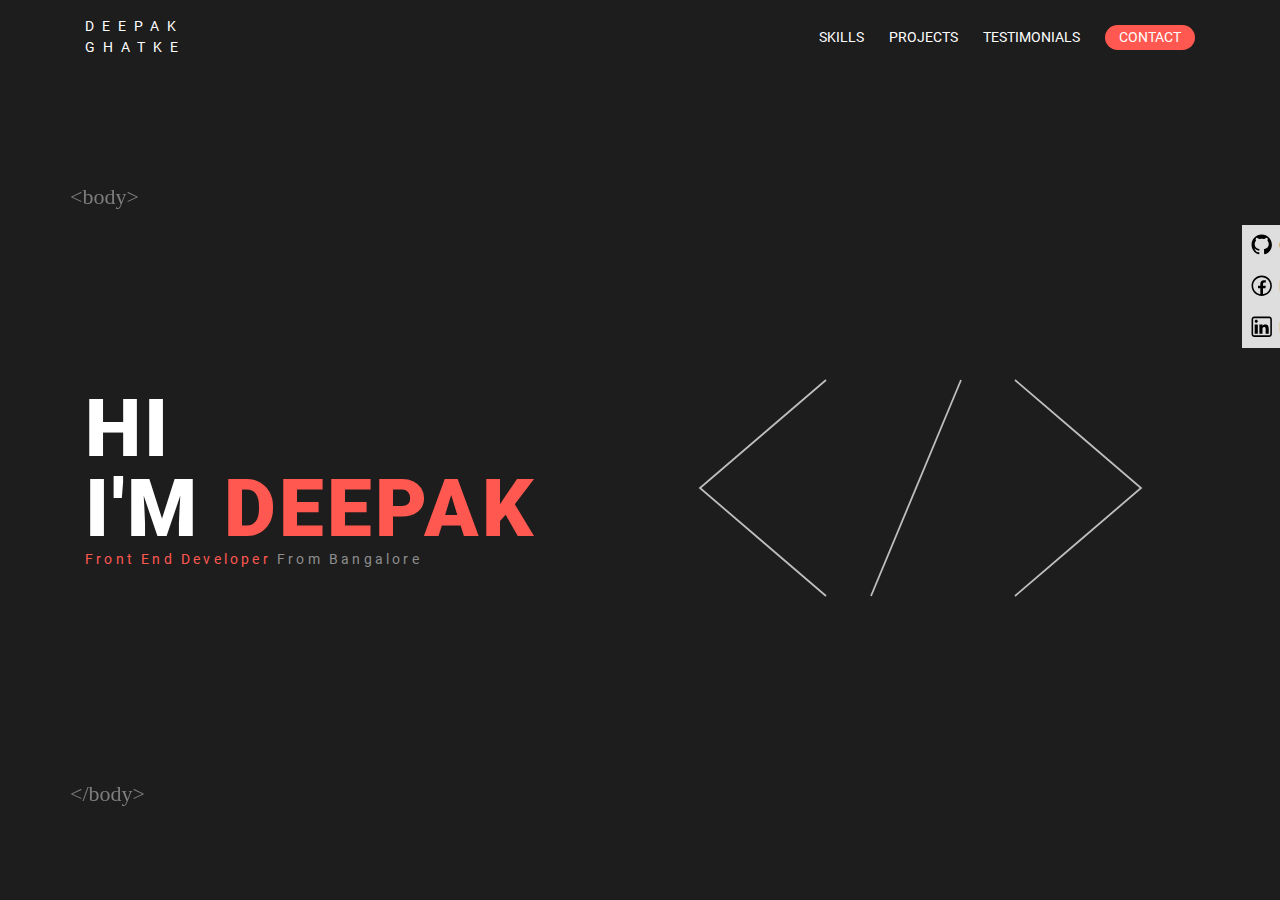
<file: index.html>
<html lang="en">

<head>
  <meta charset="UTF-8">
  <meta name="viewport" content="width=device-width, initial-scale=1.0">
  <title>Portfolio</title>
  <link rel="stylesheet" href="./css/bootstrap.min.css">
  <link rel="stylesheet" href="./css/style.css">
</head>

<body>
  <div class="nav_bar">
    <div class="container">
      <div class="row align-items-center py-3 m-0">
        <div class="nav_start">
          <a class="navigatethis nav_brand" data-navigate="index.html" href="">
            <div class="nav_brand_wrap">
              <p>Deepak <br> Ghatke</p>
            </div>
          </a>
        </div>
        <div class="mobile_menu">
          <div class="btn not-active">
            <span></span>
            <span></span>
            <span></span>
          </div>
        </div>
        <div class="nav_end ml-auto">
          <ul>
            <li>
              <a class="navigatethis" data-navigate="skills.html" href="">Skills</a>
            </li>
            <li>
              <a class="navigatethis" data-navigate="projects.html" href="">Projects</a>
            </li>
            <li>
              <a class="navigatethis" data-navigate="testimonials.html" href="">Testimonials</a>
            </li>
            <li>
              <a href="mailto:deepak.ghatke186@gmail.com" class="btn_email">Contact</a>
            </li>
          </ul>
        </div>
      </div>
    </div>
  </div>
  <div class="container">
    <div class="row main_page_banner align-items-center">
      <span class="tags bottom_tag">&lt;/body&gt;</span>
      <span class="tags top_tag">&lt;body&gt;</span>
      <div class="col-lg-6 col-md-6 mobile_bg">
        <h1>
          HI <br> I'M <span class="color_primary">DEEPAK</span>
        </h1>
        <p><span class="color_primary">Front End Developer</span> From Bangalore</p>
      </div>
      <div class="col-lg-6 col-md-6 p_absolute_sm">
        <svg x="0px" y="0px" width="100%" viewBox="10 5 300 160" enable-background="new 0 0 1024 768">
          <g id="manufacture_slow">
            <polyline fill="none" stroke="#bebebe" stroke-width="1" stroke-miterlimit="10"
              points="105,30 70,60 35,90 70,120 105,150" style="stroke: rgb(190, 190, 190);"></polyline>
            <polyline fill="none" stroke="#bebebe" stroke-width="1" stroke-miterlimit="10"
              points="210,150 245,120 280,90 245,60 210,30" style="stroke: rgb(190, 190, 190);"></polyline>
              <polyline fill="none" stroke="#bebebe" stroke-width="1" stroke-miterlimit="10"
              points="180,30 130,150" style="stroke: rgb(190, 190, 190);"></polyline>
          </g>
        </svg>
      </div>
    </div>
  </div>
  <div class="social_media_wrap">
    <ul>
      <li><a href="https://github.com/DeepakM025">
        <svg fill="#000000" xmlns="http://www.w3.org/2000/svg" viewBox="0 0 16 16" width="25px" height="25px"><path d="M 7.5 1 C 3.910156 1 1 3.90625 1 7.488281 C 1 10.355469 2.863281 12.789063 5.445313 13.648438 C 5.769531 13.707031 6 13.375 6 13.125 C 6 12.972656 6.003906 12.789063 6 12.25 C 4.191406 12.640625 3.625 11.375 3.625 11.375 C 3.328125 10.625 2.96875 10.410156 2.96875 10.410156 C 2.378906 10.007813 3.011719 10.019531 3.011719 10.019531 C 3.664063 10.0625 4 10.625 4 10.625 C 4.5 11.5 5.628906 11.414063 6 11.25 C 6 10.851563 6.042969 10.5625 6.152344 10.378906 C 4.109375 10.019531 2.996094 8.839844 3 7.207031 C 3.003906 6.242188 3.335938 5.492188 3.875 4.9375 C 3.640625 4.640625 3.480469 3.625 3.960938 3 C 5.167969 3 5.886719 3.871094 5.886719 3.871094 C 5.886719 3.871094 6.453125 3.625 7.496094 3.625 C 8.542969 3.625 9.105469 3.859375 9.105469 3.859375 C 9.105469 3.859375 9.828125 3 11.035156 3 C 11.515625 3.625 11.355469 4.640625 11.167969 4.917969 C 11.683594 5.460938 12 6.210938 12 7.207031 C 12 8.839844 10.890625 10.019531 8.851563 10.375 C 8.980469 10.570313 9 10.84375 9 11.25 C 9 12.117188 9 12.910156 9 13.125 C 9 13.375 9.226563 13.710938 9.558594 13.648438 C 12.140625 12.785156 14 10.355469 14 7.488281 C 14 3.90625 11.089844 1 7.5 1 Z"/></svg>
        <span>Git Hub</span> 
      </a></li>
      <li><a href="https://www.facebook.com/deepak.ghatke.9/">
        <svg fill="#000000" xmlns="http://www.w3.org/2000/svg" viewBox="0 0 16 16" width="25px" height="25px"><path d="M 7.5 1 C 3.9160714 1 1 3.9160714 1 7.5 C 1 11.083929 3.9160714 14 7.5 14 C 11.083929 14 14 11.083929 14 7.5 C 14 3.9160714 11.083929 1 7.5 1 z M 7.5 2 C 10.543488 2 13 4.4565116 13 7.5 C 13 10.266333 10.967571 12.541024 8.3125 12.933594 L 8.3125 9.0898438 L 9.8652344 9.0898438 L 10.109375 7.5136719 L 8.3125 7.5136719 L 8.3125 6.6503906 C 8.3125 5.9953906 8.5256719 5.4140625 9.1386719 5.4140625 L 10.123047 5.4140625 L 10.123047 4.0371094 C 9.9500469 4.0141094 9.5845781 3.9628906 8.8925781 3.9628906 C 7.4485781 3.9628906 6.6015625 4.7258906 6.6015625 6.4628906 L 6.6015625 7.5117188 L 5.1171875 7.5117188 L 5.1171875 9.0898438 L 6.6035156 9.0898438 L 6.6035156 12.919922 C 3.9897868 12.492118 2 10.237066 2 7.5 C 2 4.4565116 4.4565116 2 7.5 2 z"/></svg>
        <span>Facebook</span> 
      </a></li>
      <li><a href="https://www.linkedin.com/in/deepak-manjunath-ghatke/">
        <svg fill="#000000" xmlns="http://www.w3.org/2000/svg" viewBox="0 0 16 16" width="25px" height="25px"><path d="M 2.757813 1 C 1.792969 1 1 1.792969 1 2.757813 L 1 12.246094 C 1 13.207031 1.792969 14 2.757813 14 L 12.246094 14 C 13.207031 14 14 13.207031 14 12.246094 L 14 2.757813 C 14 1.792969 13.207031 1 12.246094 1 Z M 2.757813 2 L 12.246094 2 C 12.667969 2 13 2.332031 13 2.757813 L 13 12.246094 C 13 12.667969 12.667969 13 12.246094 13 L 2.757813 13 C 2.332031 13 2 12.667969 2 12.246094 L 2 2.757813 C 2 2.332031 2.332031 2 2.757813 2 Z M 4 3 C 3.449219 3 3 3.449219 3 4 C 3 4.550781 3.449219 5 4 5 C 4.550781 5 5 4.550781 5 4 C 5 3.449219 4.550781 3 4 3 Z M 3 6 L 3 12 L 5 12 L 5 6 Z M 6 6 L 6 12 L 8 12 L 8 9.320313 C 8 8.488281 8.078125 7.742188 9.078125 7.742188 C 10.0625 7.742188 10 8.636719 10 9.375 L 10 12 L 12 12 L 12 9.039063 C 12 7.320313 11.640625 6 9.691406 6 C 8.753906 6 8.28125 6.375 8.023438 6.875 L 8 6.875 L 8 6 Z"/></svg>
        <span>LinkedIn</span> 
      </a></li>
    </ul>
  </div>
</body>
<script src="./js/jquery.min.js"></script>
<script src="./js/bootstrap.min.js"></script>
<script src="./js/script.js"></script>
</html>
</file>
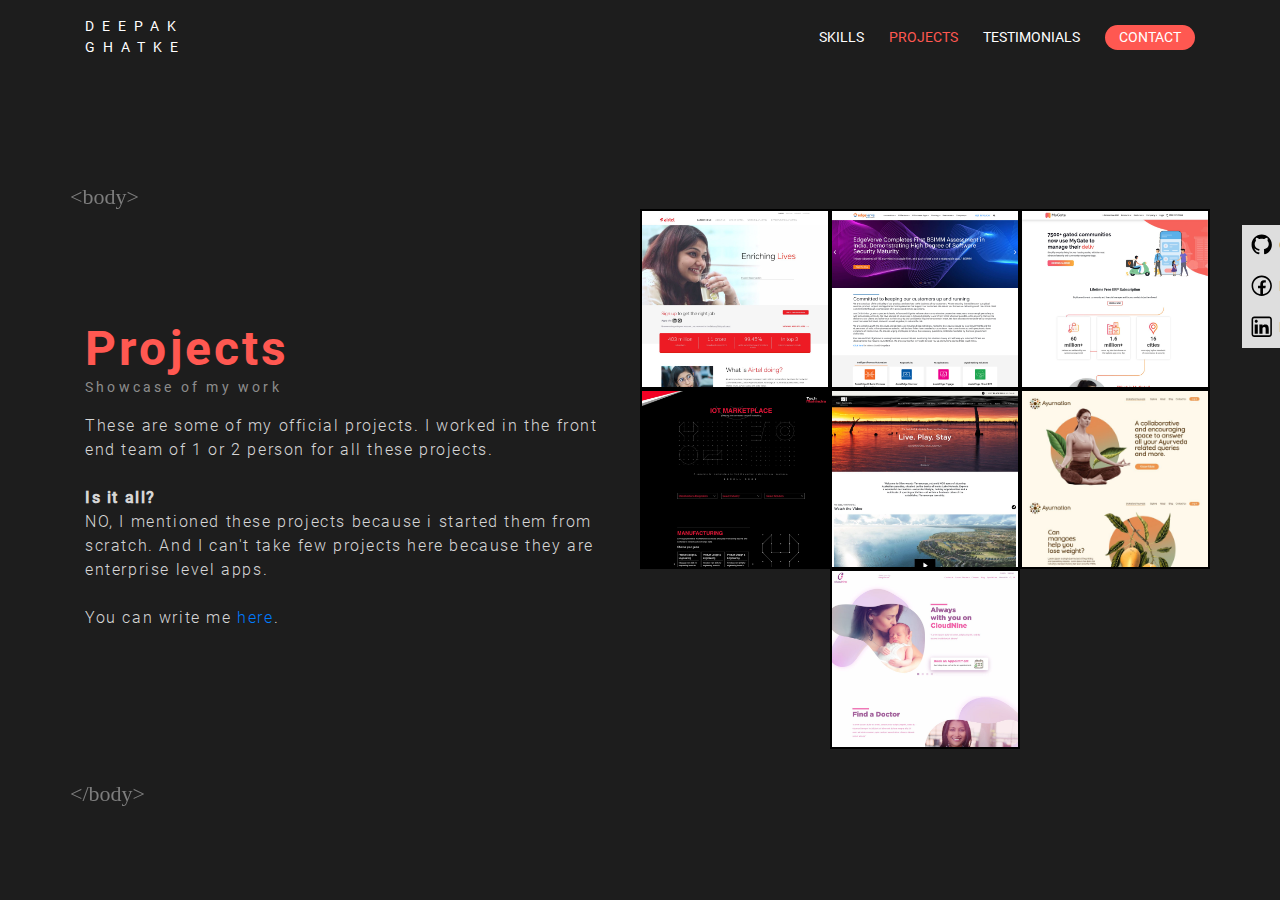
<file: projects.html>
<html lang="en">

<head>
  <meta charset="UTF-8">
  <meta name="viewport" content="width=device-width, initial-scale=1.0">
  <title>Portfolio</title>
  <link rel="stylesheet" href="./css/bootstrap.min.css">
  <link rel="stylesheet" href="./css/owl.carousel.min.css">
  <link rel="stylesheet" href="./css/owl.theme.default.min.css">
  <link rel="stylesheet" href="./css/style.css">

</head>

<body>
  <div class="nav_bar">
    <div class="container">
      <div class="row align-items-center py-3 m-0">
        <div class="nav_start">
          <a class="navigatethis nav_brand" data-navigate="index.html" href="">
            <div class="nav_brand_wrap">
              <p>Deepak <br> Ghatke</p>
            </div>
          </a>
        </div>
        <div class="mobile_menu">
          <div class="btn not-active">
            <span></span>
            <span></span>
            <span></span>
          </div>
        </div>
        <div class="nav_end ml-auto">
          <ul>
            <li>
              <a class="navigatethis" data-navigate="skills.html" href="">Skills</a>
            </li>
            <li class="active">
              <a class="navigatethis" data-navigate="projects.html" href="">Projects</a>
            </li>
            <li>
              <a class="navigatethis" data-navigate="testimonials.html" href="">Testimonials</a>
            </li>
            <li>
              <a href="mailto:deepak.ghatke186@gmail.com" class="btn_email">Contact</a>
            </li>
          </ul>
        </div>
      </div>
    </div>
  </div>
  <div class="container">
    <div class="row main_page_banner align-items-center">
      <span class="tags bottom_tag">&lt;/body&gt;</span>
      <span class="tags top_tag">&lt;body&gt;</span>
      <div class="col-lg-6 col-md-12">
        <h2>
          <span class="let_wrap">Projects</span>
        </h2>
        <p>Showcase of my work</p>
        <h6 class="mt-3 pr-4">
          These are some of my official projects. I worked in the front end team of 1 or 2 person for all these projects.
          <br> <br>
          <b>Is it all?</b> <br>
          NO, I mentioned these projects because i started them from scratch. And I can't take few projects here because they are enterprise level apps.
          <br> <br>
          You can write me <a href="mailto:deepak.ghatke186@gmail.com">here</a>.
        </h6>
      </div>
      <div class="col-lg-6 col-md-12">
        <div class="projects_main_wrap">
          <div class="row">
            <div class="col-lg-4 col-md-4 col-sm-4 p-0">
              <div class="project_wrap">
                <img src="./images/airtel_careers.jpg" alt="airtel_careers">
                <div class="overlap_text">
                  <div class="tech_wrap text-center">
                    <span>HTML</span>
                    <span>CSS</span>
                    <span>JavaScript</span>
                    <span>React&nbsp;JS</span>
                  </div>
                  <h4>Airtel</h4>
                </div>
              </div>
            </div>
            <div class="col-lg-4 col-md-4 col-sm-4 p-0">
              <div class="project_wrap">
                <img src="./images/edgeverve.jpg" alt="edgeverve">
                <div class="overlap_text">
                  <div class="tech_wrap text-center">
                    <span>HTML</span>
                    <span>CSS</span>
                    <span>JavaScript</span>
                  </div>
                  <h4>Edgeverve <br> An Infosys Company</h4>
                </div>
              </div>
            </div>
            <div class="col-lg-4 col-md-4 col-sm-4 p-0">
              <div class="project_wrap">
                <img src="./images/mygate.jpg" alt="mygate">
                <div class="overlap_text">
                  <div class="tech_wrap text-center">
                    <span>HTML</span>
                    <span>CSS</span>
                    <span>JavaScript</span>
                    <span>React&nbsp;JS</span>
                  </div>
                  <h4>MyGate</h4>
                </div>
              </div>
            </div>
            <div class="col-lg-4 col-md-4 col-sm-4 p-0">
              <div class="project_wrap">
                <img src="./images/techm_iot.jpg" alt="techm_iot">
                <div class="overlap_text">
                  <div class="tech_wrap text-center">
                    <span>HTML</span>
                    <span>CSS</span>
                    <span>JavaScript</span>
                  </div>
                  <h4>Tech Mahindra</h4>
                </div>
              </div>
            </div>
            <div class="col-lg-4 col-md-4 col-sm-4 p-0">
              <div class="project_wrap">
                <img src="./images/silverwoods.jpg" alt="silverwoods">
                <div class="overlap_text">
                  <div class="tech_wrap text-center">
                    <span>HTML</span>
                    <span>CSS</span>
                    <span>JavaScript</span>
                  </div>
                  <h4>Silverwoods</h4>
                </div>
              </div>
            </div>
            <div class="col-lg-4 col-md-4 col-sm-4 p-0">
              <div class="project_wrap">
                <img src="./images/ayurnation.jpg" alt="ayurnation">
                <div class="overlap_text">
                  <div class="tech_wrap text-center">
                    <span>HTML</span>
                    <span>CSS</span>
                    <span>JavaScript</span>
                  </div>
                  <h4>Ayurnation</h4>
                </div>
              </div>
            </div>
            <div class="col-lg-4 col-md-4 col-sm-4 p-0 mr-auto ml-auto">
              <div class="project_wrap">
                <img src="./images/cloudnine.jpg" alt="cloudnine">
                <div class="overlap_text">
                  <div class="tech_wrap text-center">
                    <span>HTML</span>
                    <span>CSS</span>
                    <span>JavaScript</span>
                    <span>React&nbsp;JS</span>
                  </div>
                  <h4>Cloudnine</h4>
                </div>
              </div>
            </div>
          </div>
        </div>
      </div>
    </div>
  </div>
  <div class="img_modal_wrap d-none">
    <span class="close_modal">&times;</span>
    <img src="./images/airtel_careers.jpg" alt="project_img">
  </div>
  <div class="social_media_wrap">
    <ul>
      <li><a href="https://github.com/DeepakM025">
        <svg fill="#000000" xmlns="http://www.w3.org/2000/svg" viewBox="0 0 16 16" width="25px" height="25px"><path d="M 7.5 1 C 3.910156 1 1 3.90625 1 7.488281 C 1 10.355469 2.863281 12.789063 5.445313 13.648438 C 5.769531 13.707031 6 13.375 6 13.125 C 6 12.972656 6.003906 12.789063 6 12.25 C 4.191406 12.640625 3.625 11.375 3.625 11.375 C 3.328125 10.625 2.96875 10.410156 2.96875 10.410156 C 2.378906 10.007813 3.011719 10.019531 3.011719 10.019531 C 3.664063 10.0625 4 10.625 4 10.625 C 4.5 11.5 5.628906 11.414063 6 11.25 C 6 10.851563 6.042969 10.5625 6.152344 10.378906 C 4.109375 10.019531 2.996094 8.839844 3 7.207031 C 3.003906 6.242188 3.335938 5.492188 3.875 4.9375 C 3.640625 4.640625 3.480469 3.625 3.960938 3 C 5.167969 3 5.886719 3.871094 5.886719 3.871094 C 5.886719 3.871094 6.453125 3.625 7.496094 3.625 C 8.542969 3.625 9.105469 3.859375 9.105469 3.859375 C 9.105469 3.859375 9.828125 3 11.035156 3 C 11.515625 3.625 11.355469 4.640625 11.167969 4.917969 C 11.683594 5.460938 12 6.210938 12 7.207031 C 12 8.839844 10.890625 10.019531 8.851563 10.375 C 8.980469 10.570313 9 10.84375 9 11.25 C 9 12.117188 9 12.910156 9 13.125 C 9 13.375 9.226563 13.710938 9.558594 13.648438 C 12.140625 12.785156 14 10.355469 14 7.488281 C 14 3.90625 11.089844 1 7.5 1 Z"/></svg>
        <span>Git Hub</span> 
      </a></li>
      <li><a href="https://www.facebook.com/deepak.ghatke.9/">
        <svg fill="#000000" xmlns="http://www.w3.org/2000/svg" viewBox="0 0 16 16" width="25px" height="25px"><path d="M 7.5 1 C 3.9160714 1 1 3.9160714 1 7.5 C 1 11.083929 3.9160714 14 7.5 14 C 11.083929 14 14 11.083929 14 7.5 C 14 3.9160714 11.083929 1 7.5 1 z M 7.5 2 C 10.543488 2 13 4.4565116 13 7.5 C 13 10.266333 10.967571 12.541024 8.3125 12.933594 L 8.3125 9.0898438 L 9.8652344 9.0898438 L 10.109375 7.5136719 L 8.3125 7.5136719 L 8.3125 6.6503906 C 8.3125 5.9953906 8.5256719 5.4140625 9.1386719 5.4140625 L 10.123047 5.4140625 L 10.123047 4.0371094 C 9.9500469 4.0141094 9.5845781 3.9628906 8.8925781 3.9628906 C 7.4485781 3.9628906 6.6015625 4.7258906 6.6015625 6.4628906 L 6.6015625 7.5117188 L 5.1171875 7.5117188 L 5.1171875 9.0898438 L 6.6035156 9.0898438 L 6.6035156 12.919922 C 3.9897868 12.492118 2 10.237066 2 7.5 C 2 4.4565116 4.4565116 2 7.5 2 z"/></svg>
        <span>Facebook</span> 
      </a></li>
      <li><a href="https://www.linkedin.com/in/deepak-manjunath-ghatke/">
        <svg fill="#000000" xmlns="http://www.w3.org/2000/svg" viewBox="0 0 16 16" width="25px" height="25px"><path d="M 2.757813 1 C 1.792969 1 1 1.792969 1 2.757813 L 1 12.246094 C 1 13.207031 1.792969 14 2.757813 14 L 12.246094 14 C 13.207031 14 14 13.207031 14 12.246094 L 14 2.757813 C 14 1.792969 13.207031 1 12.246094 1 Z M 2.757813 2 L 12.246094 2 C 12.667969 2 13 2.332031 13 2.757813 L 13 12.246094 C 13 12.667969 12.667969 13 12.246094 13 L 2.757813 13 C 2.332031 13 2 12.667969 2 12.246094 L 2 2.757813 C 2 2.332031 2.332031 2 2.757813 2 Z M 4 3 C 3.449219 3 3 3.449219 3 4 C 3 4.550781 3.449219 5 4 5 C 4.550781 5 5 4.550781 5 4 C 5 3.449219 4.550781 3 4 3 Z M 3 6 L 3 12 L 5 12 L 5 6 Z M 6 6 L 6 12 L 8 12 L 8 9.320313 C 8 8.488281 8.078125 7.742188 9.078125 7.742188 C 10.0625 7.742188 10 8.636719 10 9.375 L 10 12 L 12 12 L 12 9.039063 C 12 7.320313 11.640625 6 9.691406 6 C 8.753906 6 8.28125 6.375 8.023438 6.875 L 8 6.875 L 8 6 Z"/></svg>
        <span>LinkedIn</span> 
      </a></li>
    </ul>
  </div>
</body>
<script src="./js/jquery.min.js"></script>
<script src="./js/owl.carousel.min.js"></script>
<script src="./js/bootstrap.min.js"></script>
<script src="./js/tagCanvas.min.js" type="text/javascript"></script>
<script src="./js/script.js"></script>
</html>
</file>
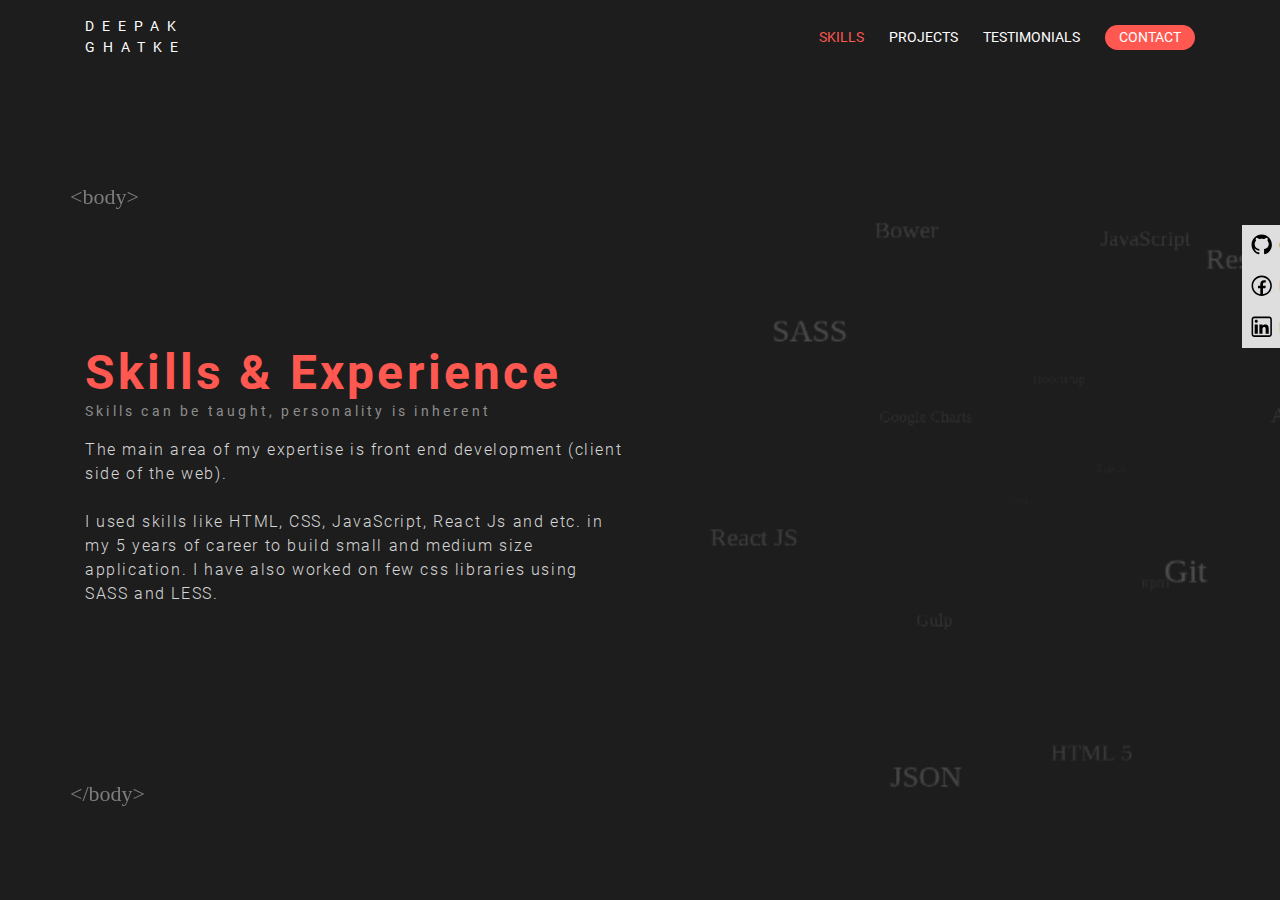
<file: skills.html>
<html lang="en">

<head>
  <meta charset="UTF-8">
  <meta name="viewport" content="width=device-width, initial-scale=1.0">
  <title>Portfolio</title>
  <link rel="stylesheet" href="./css/bootstrap.min.css">
  <link rel="stylesheet" href="./css/style.css">
</head>

<body>
  <div class="nav_bar">
    <div class="container">
      <div class="row align-items-center py-3 m-0">
        <div class="nav_start">
          <a class="navigatethis nav_brand" data-navigate="index.html" href="">
            <div class="nav_brand_wrap">
              <p>Deepak <br> Ghatke</p>
            </div>
          </a>
        </div>
        <div class="mobile_menu">
          <div class="btn not-active">
            <span></span>
            <span></span>
            <span></span>
          </div>
        </div>
        <div class="nav_end ml-auto">
          <ul>
            <li class="active">
              <a class="navigatethis" data-navigate="skills.html" href="">Skills</a>
            </li>
            <li >
              <a class="navigatethis" data-navigate="projects.html" href="">Projects</a>
            </li>
            <li>
              <a class="navigatethis" data-navigate="testimonials.html" href="">Testimonials</a>
            </li>
            <li>
              <a href="mailto:deepak.ghatke186@gmail.com" class="btn_email">Contact</a>
            </li>
          </ul>
        </div>
      </div>
    </div>
  </div>
  <div class="container">
    <div class="row main_page_banner align-items-center">
      <span class="tags bottom_tag">&lt;/body&gt;</span>
      <span class="tags top_tag">&lt;body&gt;</span>
      <div class="col-lg-6 col-md-12 tab_bg">
        <h2>
          <span class="let_wrap">Skills</span> <span class="let_wrap">&nbsp;&&nbsp;</span> <span class="let_wrap">Experience</span>
        </h2>
        <p>Skills can be taught, personality is inherent</p>
        <h6 class="mt-3">
          The main area of my expertise is front end development (client side of the web).
          <br><br>
          I used skills like HTML, CSS, JavaScript, React Js and etc. in my 5 years of career to build small and medium size application. I have also worked on few css libraries using SASS and LESS.
        </h6>
      </div>
      <div class="col-lg-6 col-md-12 p_absolute_md">
        <div id="myCanvasContainer"><canvas width="500" height="500" id="myCanvas">
            <ul>
              <li> <a href="https://en.wikipedia.org/wiki/HTML" target="_blank">HTML 5</a></li>
              <li><a data-weight="25" href="https://en.wikipedia.org/wiki/Cascading_Style_Sheets"
                  target="_blank">CSS</a></li>
              <li><a data-weight="25" href="https://en.wikipedia.org/wiki/JavaScript" target="_blank">JavaScript</a>
              </li>
              <li><a data-weight="14" href="https://en.wikipedia.org/wiki/JSON" target="_blank">JSON</a></li>
              <li><a data-weight="17" href="https://en.wikipedia.org/wiki/Git" target="_blank">Git</a></li>
              <li><a data-weight="23" href="https://en.wikipedia.org/wiki/Bootstrap_(front-end_framework)"
                  target="_blank">Bootstrap</a></li>
              <li><a data-weight="15" href="https://en.wikipedia.org/wiki/Sass_(stylesheet_language)"
                  target="_blank">SASS</a></li>
              <li><a data-weight="19" href="https://en.wikipedia.org/wiki/JQuery" target="_blank">jQuery</a></li>
              <li><a data-weight="19" href="http://gulpjs.com/" target="_blank">Gulp</a></li>
              <li><a data-weight="19" href="https://www.npmjs.com/" target="_blank">npm</a></li>
              <li><a data-weight="19" href="https://bower.io/" target="_blank">Bower</a></li>
              <li><a data-weight="19" href="https://reactjs.org/" target="_blank">React JS</a></li>
              <li><a data-weight="19" href="https://developers.google.com/chart" target="_blank">Google Charts</a></li>
              <li><a data-weight="19" href="https://www.w3schools.com/html/html_responsive.asp" target="_blank">Responsive web</a></li>
              <li><a data-weight="19" href="https://en.wikipedia.org/wiki/Ajax_(programming)" target="_blank">Ajax</a></li>
              <li><a data-weight="19" href="https://zeplin.io/" target="_blank">Zeplin</a></li>
            </ul>
          </canvas></div>
      </div>
    </div>
  </div>
  <div class="social_media_wrap">
    <ul>
      <li><a href="https://github.com/DeepakM025">
        <svg fill="#000000" xmlns="http://www.w3.org/2000/svg" viewBox="0 0 16 16" width="25px" height="25px"><path d="M 7.5 1 C 3.910156 1 1 3.90625 1 7.488281 C 1 10.355469 2.863281 12.789063 5.445313 13.648438 C 5.769531 13.707031 6 13.375 6 13.125 C 6 12.972656 6.003906 12.789063 6 12.25 C 4.191406 12.640625 3.625 11.375 3.625 11.375 C 3.328125 10.625 2.96875 10.410156 2.96875 10.410156 C 2.378906 10.007813 3.011719 10.019531 3.011719 10.019531 C 3.664063 10.0625 4 10.625 4 10.625 C 4.5 11.5 5.628906 11.414063 6 11.25 C 6 10.851563 6.042969 10.5625 6.152344 10.378906 C 4.109375 10.019531 2.996094 8.839844 3 7.207031 C 3.003906 6.242188 3.335938 5.492188 3.875 4.9375 C 3.640625 4.640625 3.480469 3.625 3.960938 3 C 5.167969 3 5.886719 3.871094 5.886719 3.871094 C 5.886719 3.871094 6.453125 3.625 7.496094 3.625 C 8.542969 3.625 9.105469 3.859375 9.105469 3.859375 C 9.105469 3.859375 9.828125 3 11.035156 3 C 11.515625 3.625 11.355469 4.640625 11.167969 4.917969 C 11.683594 5.460938 12 6.210938 12 7.207031 C 12 8.839844 10.890625 10.019531 8.851563 10.375 C 8.980469 10.570313 9 10.84375 9 11.25 C 9 12.117188 9 12.910156 9 13.125 C 9 13.375 9.226563 13.710938 9.558594 13.648438 C 12.140625 12.785156 14 10.355469 14 7.488281 C 14 3.90625 11.089844 1 7.5 1 Z"/></svg>
        <span>Git Hub</span> 
      </a></li>
      <li><a href="https://www.facebook.com/deepak.ghatke.9/">
        <svg fill="#000000" xmlns="http://www.w3.org/2000/svg" viewBox="0 0 16 16" width="25px" height="25px"><path d="M 7.5 1 C 3.9160714 1 1 3.9160714 1 7.5 C 1 11.083929 3.9160714 14 7.5 14 C 11.083929 14 14 11.083929 14 7.5 C 14 3.9160714 11.083929 1 7.5 1 z M 7.5 2 C 10.543488 2 13 4.4565116 13 7.5 C 13 10.266333 10.967571 12.541024 8.3125 12.933594 L 8.3125 9.0898438 L 9.8652344 9.0898438 L 10.109375 7.5136719 L 8.3125 7.5136719 L 8.3125 6.6503906 C 8.3125 5.9953906 8.5256719 5.4140625 9.1386719 5.4140625 L 10.123047 5.4140625 L 10.123047 4.0371094 C 9.9500469 4.0141094 9.5845781 3.9628906 8.8925781 3.9628906 C 7.4485781 3.9628906 6.6015625 4.7258906 6.6015625 6.4628906 L 6.6015625 7.5117188 L 5.1171875 7.5117188 L 5.1171875 9.0898438 L 6.6035156 9.0898438 L 6.6035156 12.919922 C 3.9897868 12.492118 2 10.237066 2 7.5 C 2 4.4565116 4.4565116 2 7.5 2 z"/></svg>
        <span>Facebook</span> 
      </a></li>
      <li><a href="https://www.linkedin.com/in/deepak-manjunath-ghatke/">
        <svg fill="#000000" xmlns="http://www.w3.org/2000/svg" viewBox="0 0 16 16" width="25px" height="25px"><path d="M 2.757813 1 C 1.792969 1 1 1.792969 1 2.757813 L 1 12.246094 C 1 13.207031 1.792969 14 2.757813 14 L 12.246094 14 C 13.207031 14 14 13.207031 14 12.246094 L 14 2.757813 C 14 1.792969 13.207031 1 12.246094 1 Z M 2.757813 2 L 12.246094 2 C 12.667969 2 13 2.332031 13 2.757813 L 13 12.246094 C 13 12.667969 12.667969 13 12.246094 13 L 2.757813 13 C 2.332031 13 2 12.667969 2 12.246094 L 2 2.757813 C 2 2.332031 2.332031 2 2.757813 2 Z M 4 3 C 3.449219 3 3 3.449219 3 4 C 3 4.550781 3.449219 5 4 5 C 4.550781 5 5 4.550781 5 4 C 5 3.449219 4.550781 3 4 3 Z M 3 6 L 3 12 L 5 12 L 5 6 Z M 6 6 L 6 12 L 8 12 L 8 9.320313 C 8 8.488281 8.078125 7.742188 9.078125 7.742188 C 10.0625 7.742188 10 8.636719 10 9.375 L 10 12 L 12 12 L 12 9.039063 C 12 7.320313 11.640625 6 9.691406 6 C 8.753906 6 8.28125 6.375 8.023438 6.875 L 8 6.875 L 8 6 Z"/></svg>
        <span>LinkedIn</span> 
      </a></li>
    </ul>
  </div>
</body>
<script src="./js/jquery.min.js"></script>
<script src="./js/bootstrap.min.js"></script>
<script src="./js/tagCanvas.min.js" type="text/javascript"></script>
<script src="./js/script.js"></script>
<script>
  $(document).ready(function () {
    if (!$('#myCanvas').tagcanvas({ textColour: "#ffffff", outlineThickness: 0.5, outlineColour: '#FE0853', maxSpeed: 0.06, freezeActive: true, shuffleTags: true, shape: 'sphere', zoom: 0.9, noSelect: true, textFont: null, pinchZoom: true, freezeDecel: true, fadeIn: 3000, initial: [0.3, -0.1], depth: 1.4 })) { $('#myCanvasContainer').hide(); }
  });
</script>

</html>
</file>
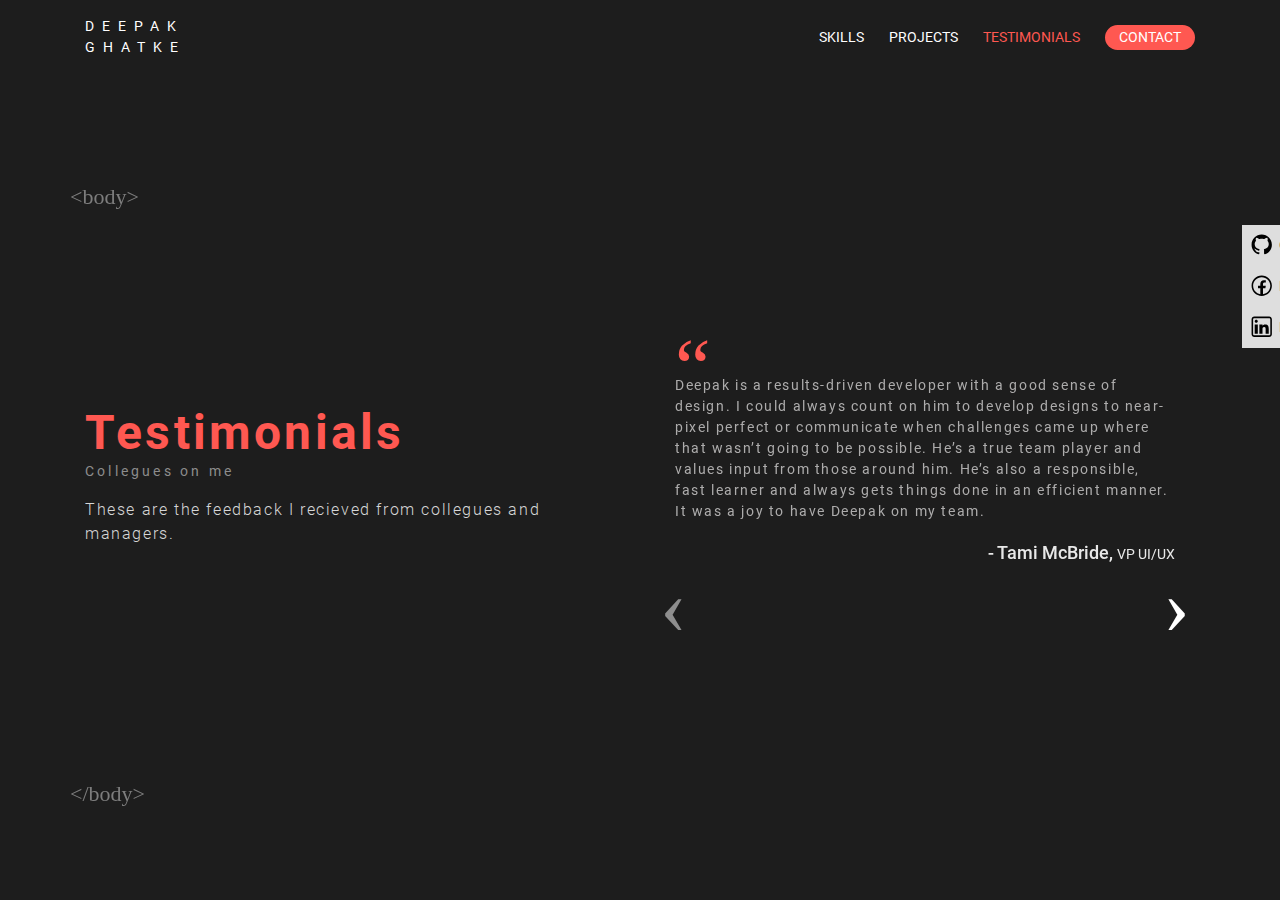
<file: testimonials.html>
<html lang="en">

<head>
  <meta charset="UTF-8">
  <meta name="viewport" content="width=device-width, initial-scale=1.0">
  <title>Portfolio</title>
  <link rel="stylesheet" href="./css/bootstrap.min.css">
  <link rel="stylesheet" href="./css/owl.carousel.min.css">
  <link rel="stylesheet" href="./css/owl.theme.default.min.css">
  <link rel="stylesheet" href="./css/style.css">

</head>

<body >
  <div class="nav_bar">
    <div class="container">
      <div class="row align-items-center py-3 m-0">
        <div class="nav_start">
          <a class="navigatethis nav_brand" data-navigate="index.html" href="">
            <div class="nav_brand_wrap">
              <p>Deepak <br> Ghatke</p>
            </div>
          </a>
        </div>
        <div class="mobile_menu">
          <div class="btn not-active">
            <span></span>
            <span></span>
            <span></span>
          </div>
        </div>
        <div class="nav_end ml-auto">
          <ul>
            <li>
              <a class="navigatethis" data-navigate="skills.html" href="">Skills</a>
            </li>
            <li >
              <a class="navigatethis" data-navigate="projects.html" href="">Projects</a>
            </li>
            <li class="active">
              <a class="navigatethis" data-navigate="testimonials.html" href="">Testimonials</a>
            </li>
            <li>
              <a href="mailto:deepak.ghatke186@gmail.com" class="btn_email">Contact</a>
            </li>
          </ul>
        </div>
      </div>
    </div>
  </div>
  <div class="container">
    <div class="row main_page_banner align-items-center h-md-100">
      <span class="tags bottom_tag">&lt;/body&gt;</span>
      <span class="tags top_tag">&lt;body&gt;</span>
      <div class="col-lg-6 col-md-12 pt_12_md">
        <h2>
          <span class="let_wrap">Testimonials</span>
        </h2>
        <p>Collegues on me</p>
        <h6 class="mt-3 pr-4">These are the feedback I recieved from collegues and managers.</h6>
      </div>
      <div class="col-lg-6 col-md-12 pt-lg-0 pt-4">
        <div class="owl-carousel owl-theme" id="testimonials">
          <div class="item">
            <div class="testimonils_wrap">
              <p>Deepak is a results-driven developer with a good sense of design. I could always count on him to develop designs to near-pixel perfect or communicate when challenges came up where that wasn’t going to be possible. He’s a true team player and values input from those around him. He’s also a responsible, fast learner and always gets things done in an efficient manner. It was a joy to have Deepak on my team.</p>
              <h5>- Tami McBride, <span>VP UI/UX</span> </h5>
            </div>
          </div>
          <div class="item">
            <div class="testimonils_wrap">
              <p>I have worked with Deepak, he is quite a very good asset for any organization. His precision at work & the timely delivery is commendable. These traits along with never give up attitude makes him a quite dependable for any teams to have him. I wish all the very best & grow to heights his career.</p>
              <h5>- Vinayak Sanga, <span>Manager</span> </h5>
            </div>
          </div>
        </div>
      </div>
    </div>
  </div>
  <div class="social_media_wrap">
    <ul>
      <li><a href="https://github.com/DeepakM025">
        <svg fill="#000000" xmlns="http://www.w3.org/2000/svg" viewBox="0 0 16 16" width="25px" height="25px"><path d="M 7.5 1 C 3.910156 1 1 3.90625 1 7.488281 C 1 10.355469 2.863281 12.789063 5.445313 13.648438 C 5.769531 13.707031 6 13.375 6 13.125 C 6 12.972656 6.003906 12.789063 6 12.25 C 4.191406 12.640625 3.625 11.375 3.625 11.375 C 3.328125 10.625 2.96875 10.410156 2.96875 10.410156 C 2.378906 10.007813 3.011719 10.019531 3.011719 10.019531 C 3.664063 10.0625 4 10.625 4 10.625 C 4.5 11.5 5.628906 11.414063 6 11.25 C 6 10.851563 6.042969 10.5625 6.152344 10.378906 C 4.109375 10.019531 2.996094 8.839844 3 7.207031 C 3.003906 6.242188 3.335938 5.492188 3.875 4.9375 C 3.640625 4.640625 3.480469 3.625 3.960938 3 C 5.167969 3 5.886719 3.871094 5.886719 3.871094 C 5.886719 3.871094 6.453125 3.625 7.496094 3.625 C 8.542969 3.625 9.105469 3.859375 9.105469 3.859375 C 9.105469 3.859375 9.828125 3 11.035156 3 C 11.515625 3.625 11.355469 4.640625 11.167969 4.917969 C 11.683594 5.460938 12 6.210938 12 7.207031 C 12 8.839844 10.890625 10.019531 8.851563 10.375 C 8.980469 10.570313 9 10.84375 9 11.25 C 9 12.117188 9 12.910156 9 13.125 C 9 13.375 9.226563 13.710938 9.558594 13.648438 C 12.140625 12.785156 14 10.355469 14 7.488281 C 14 3.90625 11.089844 1 7.5 1 Z"/></svg>
        <span>Git Hub</span> 
      </a></li>
      <li><a href="https://www.facebook.com/deepak.ghatke.9/">
        <svg fill="#000000" xmlns="http://www.w3.org/2000/svg" viewBox="0 0 16 16" width="25px" height="25px"><path d="M 7.5 1 C 3.9160714 1 1 3.9160714 1 7.5 C 1 11.083929 3.9160714 14 7.5 14 C 11.083929 14 14 11.083929 14 7.5 C 14 3.9160714 11.083929 1 7.5 1 z M 7.5 2 C 10.543488 2 13 4.4565116 13 7.5 C 13 10.266333 10.967571 12.541024 8.3125 12.933594 L 8.3125 9.0898438 L 9.8652344 9.0898438 L 10.109375 7.5136719 L 8.3125 7.5136719 L 8.3125 6.6503906 C 8.3125 5.9953906 8.5256719 5.4140625 9.1386719 5.4140625 L 10.123047 5.4140625 L 10.123047 4.0371094 C 9.9500469 4.0141094 9.5845781 3.9628906 8.8925781 3.9628906 C 7.4485781 3.9628906 6.6015625 4.7258906 6.6015625 6.4628906 L 6.6015625 7.5117188 L 5.1171875 7.5117188 L 5.1171875 9.0898438 L 6.6035156 9.0898438 L 6.6035156 12.919922 C 3.9897868 12.492118 2 10.237066 2 7.5 C 2 4.4565116 4.4565116 2 7.5 2 z"/></svg>
        <span>Facebook</span> 
      </a></li>
      <li><a href="https://www.linkedin.com/in/deepak-manjunath-ghatke/">
        <svg fill="#000000" xmlns="http://www.w3.org/2000/svg" viewBox="0 0 16 16" width="25px" height="25px"><path d="M 2.757813 1 C 1.792969 1 1 1.792969 1 2.757813 L 1 12.246094 C 1 13.207031 1.792969 14 2.757813 14 L 12.246094 14 C 13.207031 14 14 13.207031 14 12.246094 L 14 2.757813 C 14 1.792969 13.207031 1 12.246094 1 Z M 2.757813 2 L 12.246094 2 C 12.667969 2 13 2.332031 13 2.757813 L 13 12.246094 C 13 12.667969 12.667969 13 12.246094 13 L 2.757813 13 C 2.332031 13 2 12.667969 2 12.246094 L 2 2.757813 C 2 2.332031 2.332031 2 2.757813 2 Z M 4 3 C 3.449219 3 3 3.449219 3 4 C 3 4.550781 3.449219 5 4 5 C 4.550781 5 5 4.550781 5 4 C 5 3.449219 4.550781 3 4 3 Z M 3 6 L 3 12 L 5 12 L 5 6 Z M 6 6 L 6 12 L 8 12 L 8 9.320313 C 8 8.488281 8.078125 7.742188 9.078125 7.742188 C 10.0625 7.742188 10 8.636719 10 9.375 L 10 12 L 12 12 L 12 9.039063 C 12 7.320313 11.640625 6 9.691406 6 C 8.753906 6 8.28125 6.375 8.023438 6.875 L 8 6.875 L 8 6 Z"/></svg>
        <span>LinkedIn</span> 
      </a></li>
    </ul>
  </div>
</body>
<script src="./js/jquery.min.js"></script>
<script src="./js/owl.carousel.min.js"></script>
<script src="./js/bootstrap.min.js"></script>
<script src="./js/tagCanvas.min.js" type="text/javascript"></script>
<script src="./js/script.js"></script>
<script>
  $(document).ready(function () {
    $('#testimonials').owlCarousel({
      loop: false,
      margin: 10,
      nav: true,
      dots: false,
      autoplay: true,
      autoplayTimeout: 10000,
      responsive: {
        0: {
          items: 1
        },
        600: {
          items: 1
        },
        1000: {
          items: 1
        }
      }
    })
  });

</script>
</html>
</file>
<file: css/style.css>
@font-face {
  font-family: "Roboto-Regular";

  src: url("../fonts/Roboto-Regular.woff") format("woff"),
    /* Modern Browsers */ url("../fonts/Roboto-Regular.woff2") format("woff2"); /* Modern Browsers */
  font-weight: normal;
  font-style: normal;
}
@font-face {
  font-family: "Roboto-Medium";

  src: url("../fonts/Roboto-Medium.woff") format("woff"),
    /* Modern Browsers */ url("../fonts/Roboto-Medium.woff2") format("woff2"); /* Modern Browsers */
  font-weight: normal;
  font-style: normal;
}
@font-face {
  font-family: "Roboto-Bold";

  src: url("../fonts/Roboto-Bold.woff") format("woff"),
    /* Modern Browsers */ url("../fonts/Roboto-Bold.woff2") format("woff2"); /* Modern Browsers */
  font-weight: normal;
  font-style: normal;
}
@font-face {
  font-family: "Roboto-Black";

  src: url("../fonts/Roboto-Black.woff") format("woff"),
    /* Modern Browsers */ url("../fonts/Roboto-Black.woff2") format("woff2"); /* Modern Browsers */
  font-weight: normal;
  font-style: normal;
}
@font-face {
  font-family: "Roboto-Light";

  src: url("../fonts/Roboto-Light.woff") format("woff"),
    /* Modern Browsers */ url("../fonts/Roboto-Light.woff2") format("woff2"); /* Modern Browsers */
  font-weight: normal;
  font-style: normal;
}
@font-face {
  font-family: "Sacramento-Regular";

  src: url("../fonts/Sacramento-Regular.woff") format("woff"),
    /* Modern Browsers */ url("../fonts/Sacramento-Regular.woff2")
      format("woff2"); /* Modern Browsers */
  font-weight: normal;
  font-style: normal;
}

/* line */
@-webkit-keyframes dash {
  0% {
    stroke-dashoffset: 1500;
    stroke-width: 1;
  }

  70% {
    stroke-width: 1;
  }

  80% {
    stroke-width: 1;
  }

  90% {
    stroke-width: 1;
  }

  100% {
    stroke-width: 1;
  }
}

@-moz-keyframes dash {
  0% {
    stroke-dashoffset: 1500;
    stroke-width: 1;
  }

  70% {
    stroke-width: 1;
  }

  80% {
    stroke-width: 1;
  }

  90% {
    stroke-width: 1;
  }

  100% {
    stroke-width: 1;
  }
}

@-ms-keyframes dash {
  0% {
    stroke-dashoffset: 1500;
    stroke-width: 1;
  }

  70% {
    stroke-width: 1;
  }

  80% {
    stroke-width: 1;
  }

  90% {
    stroke-width: 1;
  }

  100% {
    stroke-width: 1;
  }
}

@keyframes dash {
  0% {
    stroke-dashoffset: 1500;
    stroke-width: 1;
  }

  70% {
    stroke-width: 1;
  }

  80% {
    stroke-width: 1;
  }

  90% {
    stroke-width: 1;
  }

  100% {
    stroke-width: 1;
  }
}

body {
  font-family: "Roboto-Regular" !important;
  background-color: #1d1d1d;
  color: #fff;
}
.nav_brand:hover {
  text-decoration: none !important;
}
.nav_brand_wrap p {
  color: #fff;
  text-transform: uppercase;
  letter-spacing: 0.5rem;
  font-size: 14px;
  margin: 0;
}
.nav_bar ul {
  display: flex;
  list-style: none;
  margin: 0;
}
.nav_bar ul li {
  margin-right: 25px;
}
.nav_bar ul li:last-child {
  margin: 0;
}
.nav_bar ul li a {
  color: #fff;
  text-decoration: none;
  font-size: 14px;
  padding-bottom: 5px;
  text-transform: uppercase;
}
.nav_bar ul li.active a {
  color: #ff5851;
  font-family: "Roboto-Regular";
}
.color_primary {
  color: #ff5851;
}
.btn_email {
  background-color: #ff5851;
  padding: 4px 14px;
  border-radius: 30px;
}
b{
  font-family: "Roboto-Medium";
}
/* h1 */
.main_page_banner {
  height: calc(100vh - 90px);
}
.main_page_banner h1 {
  font-family: "Roboto-Black";
  font-size: 5rem;
  text-align: left;
  display: inline-table;
  line-height: 5rem;
  margin: 0;
  letter-spacing: 0.2rem;
  cursor: default;
}
.main_page_banner h2 {
  font-family: "Roboto-Bold";
  font-size: 3rem;
  text-align: left;
  display: inline-table;
  color: #ff5851;
  margin: 0;
  letter-spacing: 0.2rem;
  cursor: default;
}
.main_page_banner h6 {
  font-size: 16px;
  letter-spacing: 0.1rem;
  line-height: 1.5rem;
  color: #d6d6d6;
  font-family: "Roboto-Light";
}
.let_wrap:hover {
  color: #ff5851;
}
.main_page_banner p {
  color: #8d8d8d;
  font-size: 14px;
  letter-spacing: 0.2rem;
  margin: 0;
}
.tags {
  color: #7d7d7d;
  font-family: "Sacramento";
  font-size: 22px;
}
.top_tag {
  position: fixed;
  top: 20%;
}
.bottom_tag {
  position: fixed;
  bottom: 10%;
}
/* h1 */

#manufacture_slow polyline {
  stroke: transparent;
}

#manufacture_slow {
  stroke-dasharray: 1500;
  -webkit-animation: dash 9s linear forwards;
  -moz-animation: dash 9s linear forwards;
  animation: dash 9s linear forwards infinite;
  animation-delay: 1s;
}
#myCanvasContainer {
  position: relative;
  height: 100%;
  width: 100%;
}
#myCanvas {
  position: absolute;
  top: 0;
  left: 0;
  right: 0;
  bottom: 0;
  margin: auto;
  width: auto;
  height: 100%;
}
#myCanvasContainer li a {
  font-size: 30px;
  font-family: font-file-82132;
}

/* .work_wrap {
  height: 130px;
  background-color: #414a6b;
  cursor: pointer;
}
.work_wrap h4 {
  margin: 0;
  text-align: center;
  padding: 3.4rem 0;
  font-size: 16px;
  color: #fff;
} */
.owl-nav {
  display: flex;
}
.owl-nav .owl-prev {
  margin-right: auto !important;
}
.owl-nav button {
  outline: none;
  line-height: 1rem !important;
}
.owl-nav button:hover {
  background-color: transparent;
}
.owl-nav button span {
  font-size: 5rem;
  font-family: "sacramento";
}
.img_modal_wrap {
  position: fixed;
  top: 0;
  text-align: center;
  background-color: #00000080;
  width: 100%;
  height: 100vh;
  z-index: 99;
  overflow-y: auto;
}
.img_modal_wrap > img {
  width: 75%;
  padding: 3rem 0;
}
.close_modal {
  position: fixed;
  top: 20px;
  right: 40px;
  font-size: 40px;
  cursor: pointer;
  font-family: "Roboto-Light";
}

/* testimonils_wrap */
.testimonils_wrap {
  padding: 20px;
  border-radius: 2px;
}
.testimonils_wrap p {
  font-size: 14px;
  letter-spacing: 0.1rem;
  font-family: "Roboto-Regular";
  margin-bottom: 20px;
  color: #adacac;
}
.testimonils_wrap::before {
  content: "\201C";
  font-family: "Sacromento";
  font-size: 5rem;
  color: #ff5851;
  line-height: 1rem;
}
.testimonils_wrap h5 {
  margin: 0;
  font-family: "Roboto-Medium";
  font-size: 18px;
  text-align: right;
  color: #e8e8e8;
}
.testimonils_wrap h5 span {
  font-size: 14px;
  font-family: "Roboto-Regular";
}

/* project_wrap */
.project_wrap {
  height: 180px;
  width: 100%;
  margin: 0 auto;
  background-size: cover;
  background-repeat: no-repeat;
  cursor: pointer;
  overflow: hidden;
  position: relative;
  border: 2px solid #000;
}
.project_wrap > img {
  max-width: 100%;
}
.project_wrap .overlap_text {
  position: absolute;
  width: 100%;
  height: 100%;
  background-color: #0000008f;
  bottom: -100%;
  transition: 0.5s ease-in-out;
}
.overlap_text h4 {
  font-size: 14px;
  letter-spacing: 0.1rem;
  color: #fff;
  margin: 0;
  position: absolute;
  font-family: "Roboto-Regular";
  width: 100%;
  bottom: 0;
  padding: 5px;
  background-color: #ff5851;
}
.overlap_text .tech_wrap {
  position: absolute;
  top: 50%;
  left: 50%;
  transform: translate(-50%, -50%);
  width: fit-content;
  padding: 0 10px;
}
.overlap_text span {
  font-size: 11px;
  background-color: #ff585196;
  color: #fff;
  border-radius: 2px;
  padding: 0 2px;
}
.project_wrap:hover .overlap_text {
  bottom: 0;
}
.social_media_wrap {
  position: fixed;
  right: 0;
  top: 25%;
  border-radius: 5px 0 0 5px;
}
.social_media_wrap ul {
  list-style: none;
  padding: 0;
  margin: 0;
}
.social_media_wrap ul li {
  padding: 8px;
  background-color: #dedede;
  position: absolute;
  width: 120px;
  right: -82px;
  top: 0;
  transition: 0.5s ease-in-out;
}
.social_media_wrap ul li a{
  text-decoration: none;
}
.social_media_wrap ul li span{
  font-size: 14px;
  color: #181818;
  text-decoration: none;
}
.social_media_wrap ul li:hover{
  right: 0;
}
.social_media_wrap ul li:nth-child(2){
  top: 41px;
}
.social_media_wrap ul li:last-child {
  top: 82px;
}
.social_media_wrap img {
  width: 25px;
}
.social_media_wrap li:hover svg {
  fill: #ff5851;
}
.mobile_menu{
  display: none;
}
.mobile_menu .btn {
  width: 65px;
  cursor: pointer;
}

.mobile_menu span {
  display: block;
  width: 100%;
  box-shadow: 0 2px 10px 0 rgba(0,0,0,0.3);
  border-radius: 3px;
  height: 2px;
  background: #fff;
  transition: all .3s;
  position: relative;
}

.mobile_menu span + span {
  margin-top: 9px;
}

.mobile_menu .active span:nth-child(1) {
  animation: ease .7s top forwards;
}

.mobile_menu .not-active span:nth-child(1) {
  animation: ease .7s top-2 forwards;
}

.mobile_menu .active span:nth-child(2) {
  animation: ease .7s scaled forwards;
}

.mobile_menu .not-active span:nth-child(2) {
  animation: ease .7s scaled-2 forwards;
}

.mobile_menu .active span:nth-child(3) {
  animation: ease .7s bottom forwards;
}

.mobile_menu .not-active span:nth-child(3) {
  animation: ease .7s bottom-2 forwards;
}

@keyframes top {
  0% {
    top: 0;
    transform: rotate(0);
  }
  50% {
    top: 11px;
    transform: rotate(0);
  }
  100% {
    top: 11px;
    transform: rotate(45deg);
  }
}

@keyframes top-2 {
  0% {
    top: 11px;
    transform: rotate(45deg);
  }
  50% {
    top: 11px;
    transform: rotate(0deg);
  }
  100% {
    top: 0;
    transform: rotate(0deg);
  }
}

@keyframes bottom {
  0% {
    bottom: 0;
    transform: rotate(0);
  }
  50% {
    bottom: 10px;
    transform: rotate(0);
  }
  100% {
    bottom: 10px;
    transform: rotate(135deg);
  }
}

@keyframes bottom-2 {
  0% {
    bottom: 10px;
    transform: rotate(135deg);
  }
  50% {
    bottom: 10px;
    transform: rotate(0);
  }
  100% {
    bottom: 0;
    transform: rotate(0);
  }
}

@keyframes scaled {
  50% {
    transform: scale(0);
  }
  100% {
    transform: scale(0);
  }
}

@keyframes scaled-2 {
  0% {
    transform: scale(0);
  }
  50% {
    transform: scale(0);
  }
  100% {
    transform: scale(1);
  }
}




@media(max-width: 768px){
  .main_page_banner h1{
    font-size: 3.5rem;
  }
  .p_absolute_md{
    position: absolute;
    height: 75%;
    max-width: 100%;
  }
  .tab_bg{
    z-index: 99;
    background-color: #1d1d1db8;
  }
  .pt_12_md{
    padding-top: 12rem;
  }
  .h-md-100{
    height: fit-content !important;
  }
}
@media(max-width:767px){
  
  .mobile_menu{
    display: block;
    margin-left: auto;
  }
  .nav_end{
    display: none;
    width: 100vw;
    background-color: #1d1d1d;
    position: absolute;
    top: 70px;
    height: calc(100vh - 70px);
    z-index: 999;
    left: 0;
  }
  .nav_end ul{
    display: block;
    text-align: center;
    top: 35%;
    left: 50%;
    transform: translate(-50%, -50%);
    position: absolute;
    padding: 0;
  }
  .nav_end ul li{
    margin-right: 0;
    margin-bottom: 15px;
  }
  .nav_end ul li a{
    font-size: 25px;
  }
  .btn_email{
    font-size: 20px !important;
  }
  .p_absolute_sm{
    position: absolute;
  }
  .mobile_bg{
    z-index: 99;
    background-color: #1d1d1db8;
  }
  .social_media_wrap{
    z-index: 99;
    top: 12%;
  }
  .main_page_banner h2{
    font-size: 2rem;
  }
  #myCanvas{
    max-width: 100%;
  }
  .main_page_banner h6{
    font-size: 14px;
    margin-bottom: 0;
  }
  .projects_main_wrap{
    overflow: hidden;
  }
  .projects_main_wrap > .row{
    overflow-x: auto;
    flex-wrap: unset;
    padding: 20px;
  }
  .project_wrap{
    width: 180px;
  }
  .tags{
    display: none;
  }
  .pt_12_md{
    padding-top: 1rem !important;
  }
  .h-md-100{
    height: fit-content !important;
  }
}
</file>
